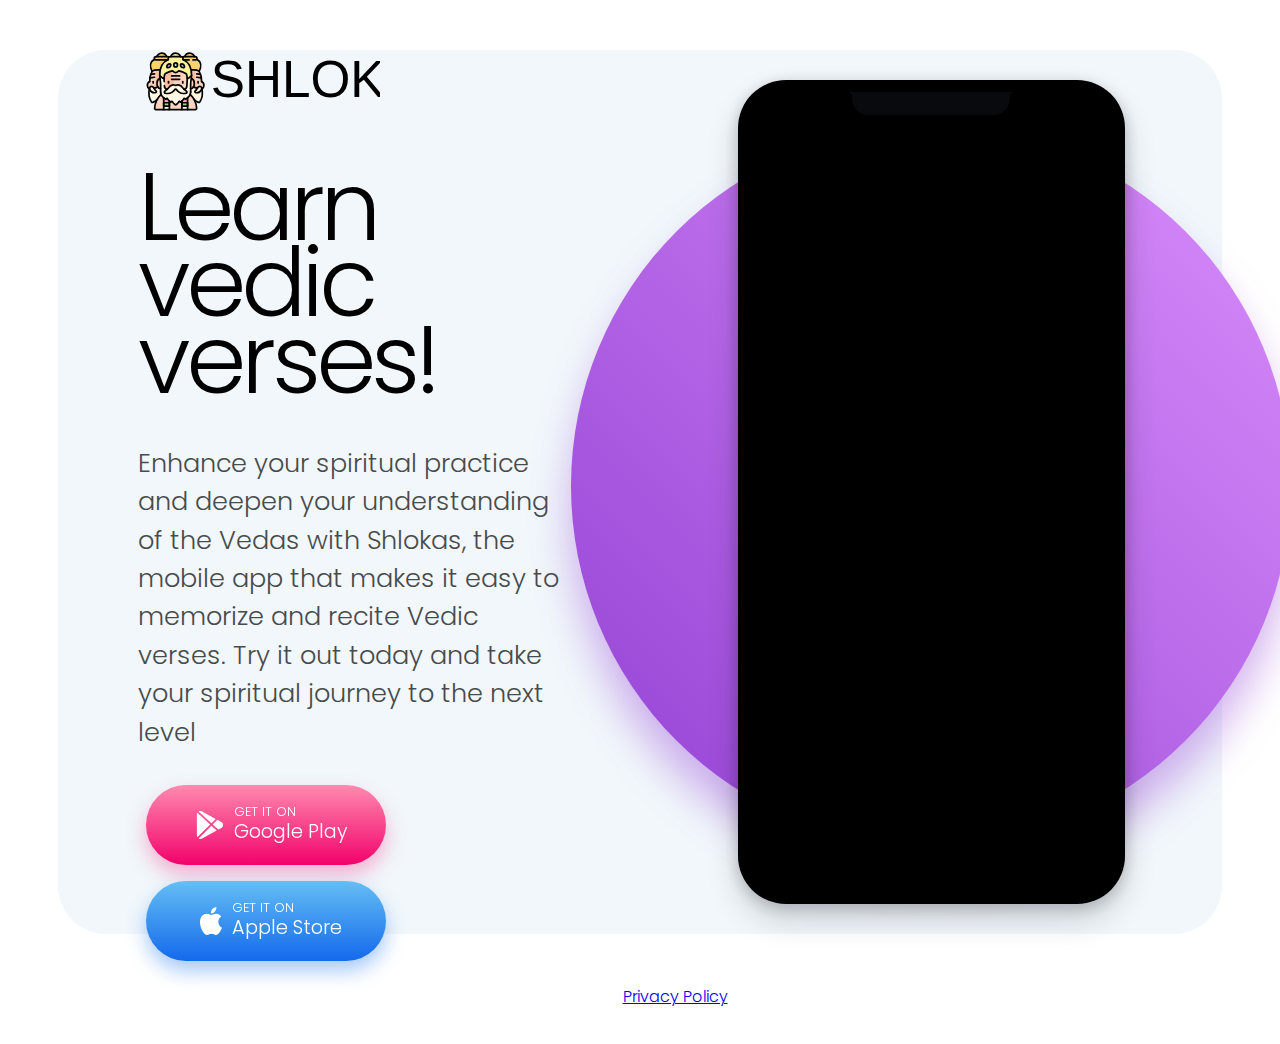
<file: content/index.html>
<html>
<head>
    <link rel="stylesheet"           href="./assets/main.css">
    <link rel="stylesheet"           href="https://cdnjs.cloudflare.com/ajax/libs/animate.css/4.1.1/animate.min.css"/>

    <meta property="og:title"        content="Shlokas. Learn Vedic verses to spiritualize your mind!" />
    <meta property="og:description"  content="Shlokas will help you memorize verses from Bhagavad Gita, Srimad Bhagavatam and other scriptures with the help of spaced repetition algorithm." />
    <meta property="og:type"         content="article" />
    <meta property="og:url"          content="https://shlokas.app" />
    <meta property="og:image"        content="https://shlokas.app/preview.png" />

    <meta name="twitter:title"       content="Shlokas. Learn Vedic verses to spiritualize your mind!">
    <meta name="twitter:description" content="Shlokas will help you memorize verses from Bhagavad Gita, Srimad Bhagavatam and other scriptures with the help of spaced repetition algorithm.">
    <meta name="twitter:image"       content="https://shlokas.app/shlokas/preview.png">
    <meta name="twitter:card"        content="summary_large_image">

    <meta name="google-site-verification" content="m67d06sISxbtwvUptKUKaJS2Nq6QYK122awwtCsn_lE" />

    <title>Shlokas. Learn Vedic verses to spiritualize your mind!</title>
</head>

<body>
    <div class="container">
        <div class="column first">
            <img
                class="logo animate__animated animate__fadeInDown"
                src="assets/logo.svg"
            />

            <h1 class="animate__animated animate__fadeInDown">
                Learn vedic verses!
            </h1>

            <p class="animate__animated animate__fadeInUp">
                Enhance your spiritual practice and deepen your understanding of
                the Vedas with <b>Shlokas</b>, the mobile app that makes it easy to
                memorize and recite Vedic verses. Try it out today and take your
                spiritual journey to the next level
            </p>

            <!-- Social media links -->
            <div class="store-container animate__animated animate__fadeInUp">
                <a href="https://play.google.com/store/apps/details?id=com.akdasa.shlokas" class="store-button">
                    <img src="assets/google-play.svg" class="button"/>
                    <div class="button-content">
                    <div class="get-it">GET IT ON <span>Google Play</span></div>
                    </div>
                </a>
                <a href="https://apps.apple.com/rs/app/learn-shlokas/id1663506324" class="store-button apple">
                    <img src="assets/app-store.svg" class="button" />
                    <div class="button-content">
                        <div class="get-it">GET IT ON <span>Apple Store</span></div>
                    </div>
                </a>
            </div>
        </div>

        <div class="column second">
            <div class="animate__animated animate__fadeIn bch">
            </div>

            <div class="animate__animated animate__fadeInRight">
                <figure class="figure">
                    <svg viewBox="0 0 219 31" class="notch">
                        <path d="M0 1V0h219v1a5 5 0 0 0-5 5v3c0 12.15-9.85 22-22 22H27C14.85 31 5 21.15 5 9V6a5 5 0 0 0-5-5z"
                        fill-rule="evenodd">
                        </path>
                    </svg>
                    <iframe id="iframe" mode="ios" title="preview" src="https://shlokas-staging.netlify.app?ionic:mode=ios&demo=true" class="iframe">
                    </iframe>
                </figure>
            </div>
        </div>

    </div>

    <div class="footer">
        <a href="https://shlokas.app/privacy-policy.html">Privacy Policy</a>
    </div>
</body>

</html>
</file>
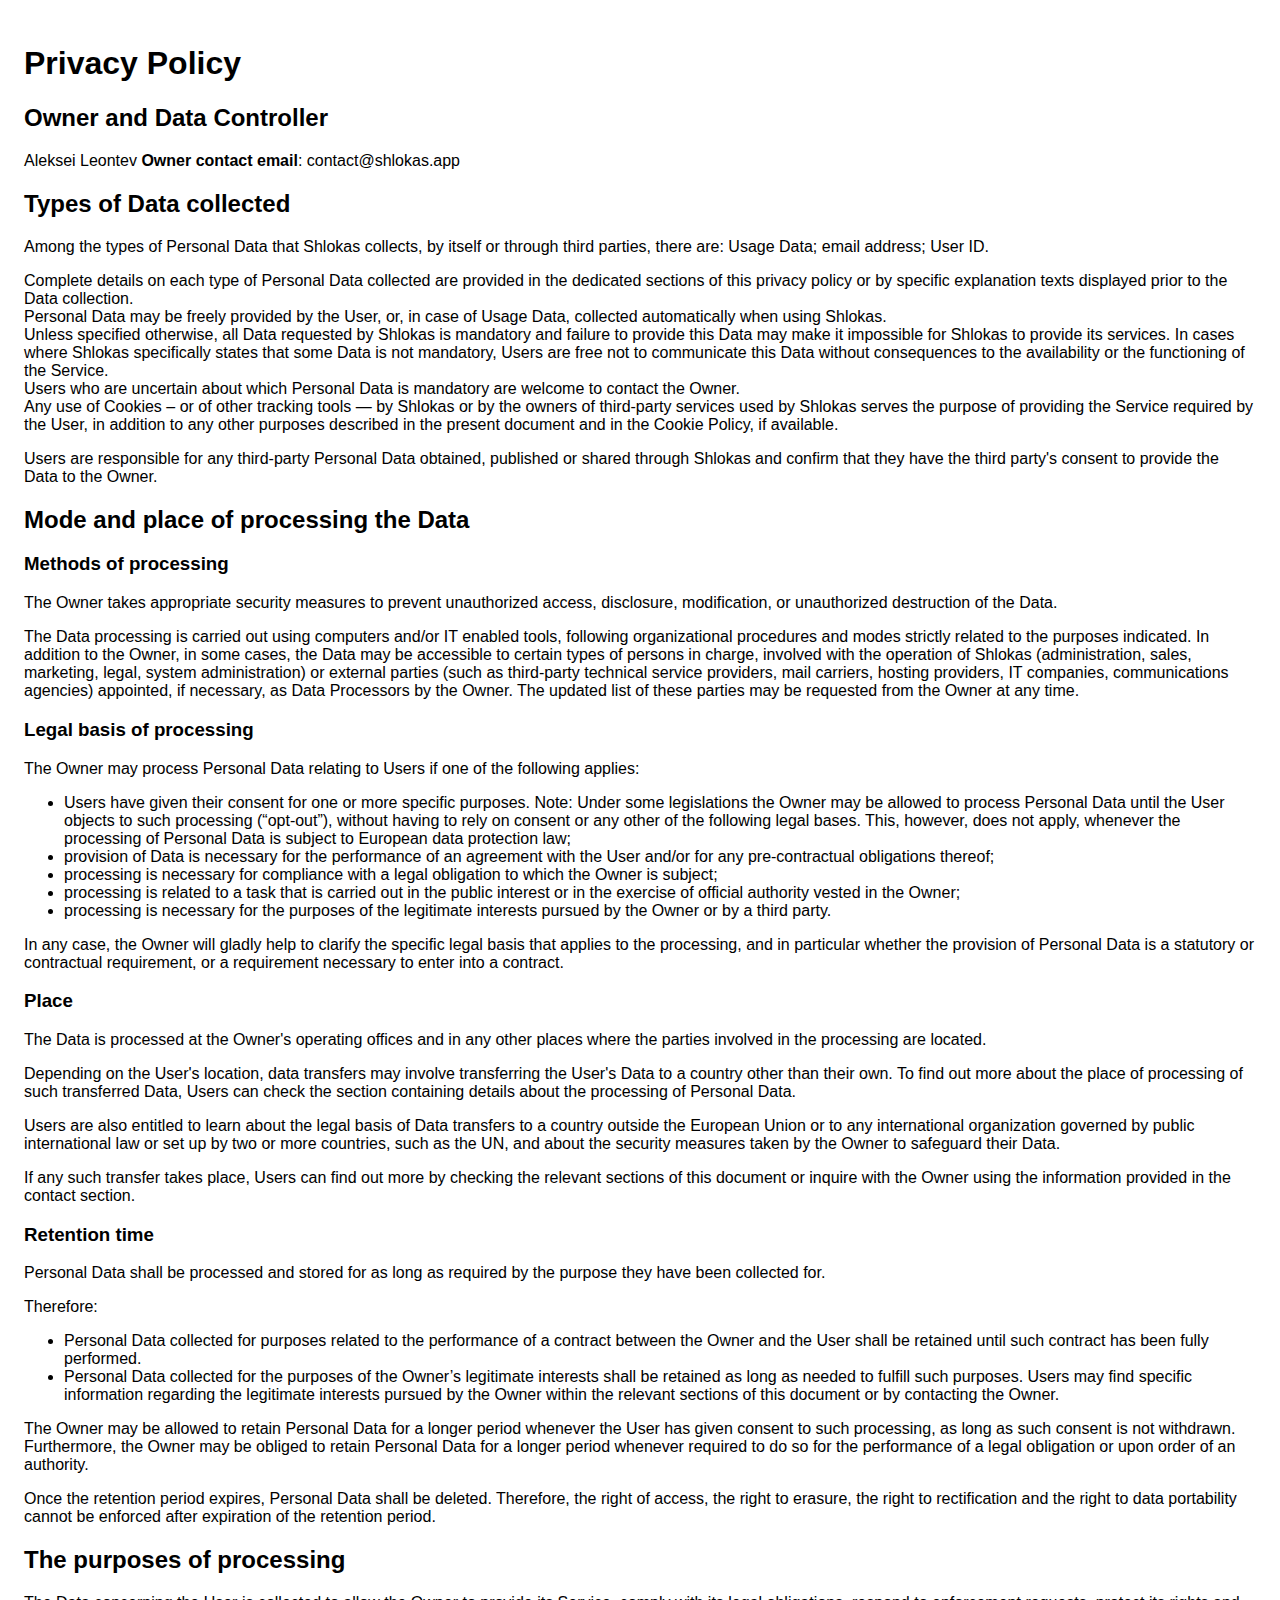
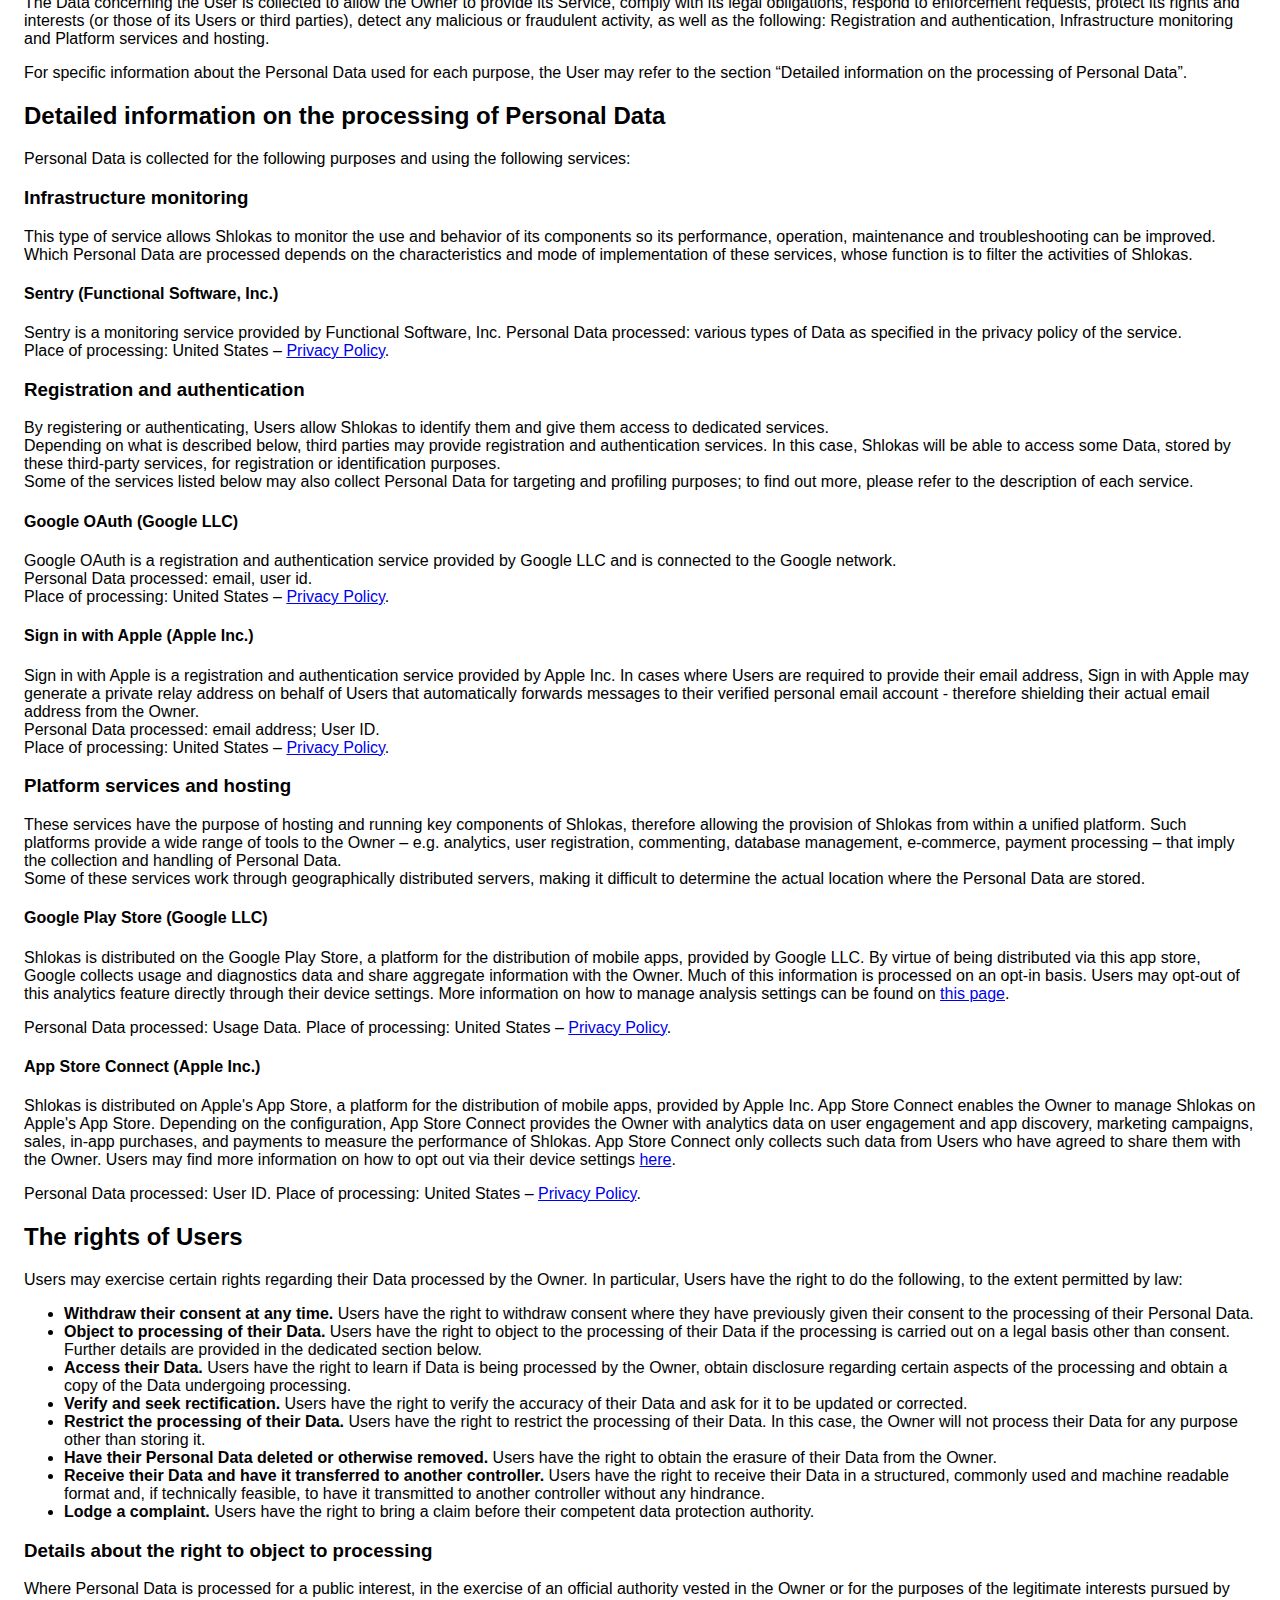
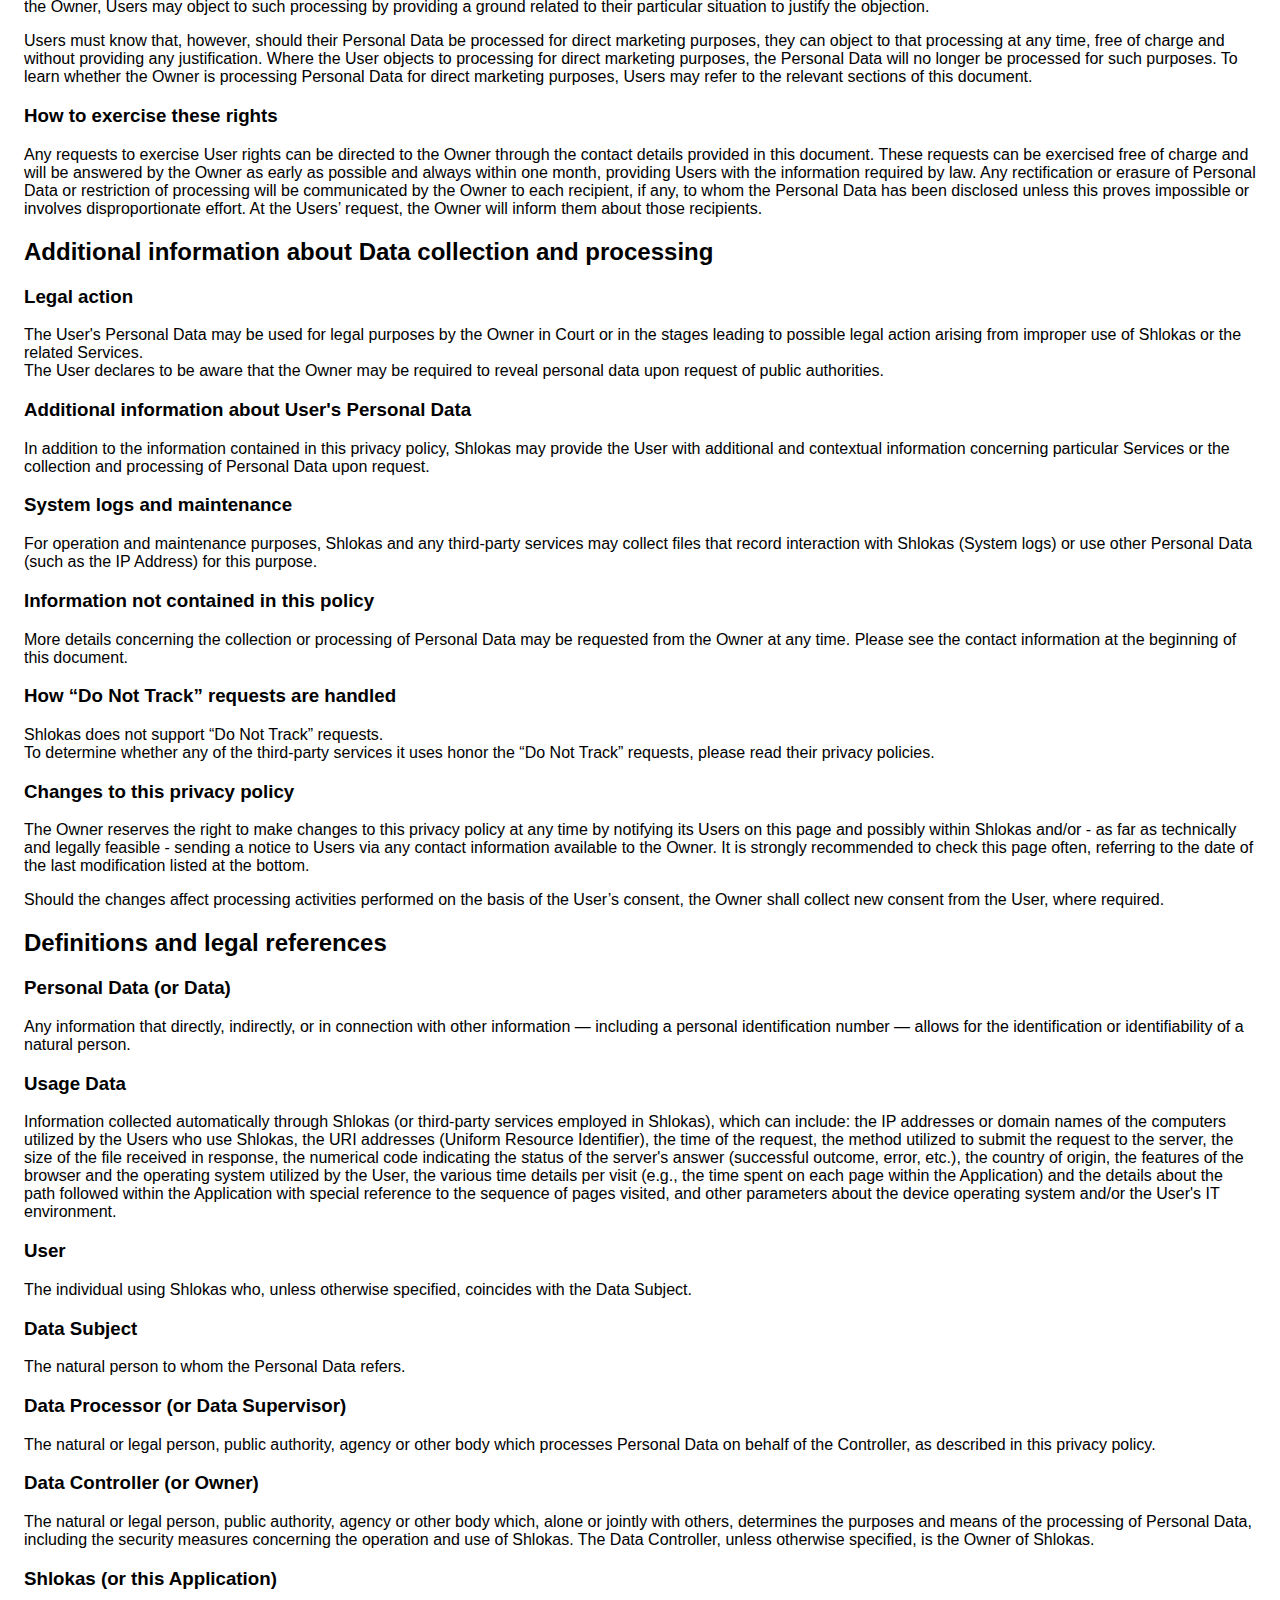
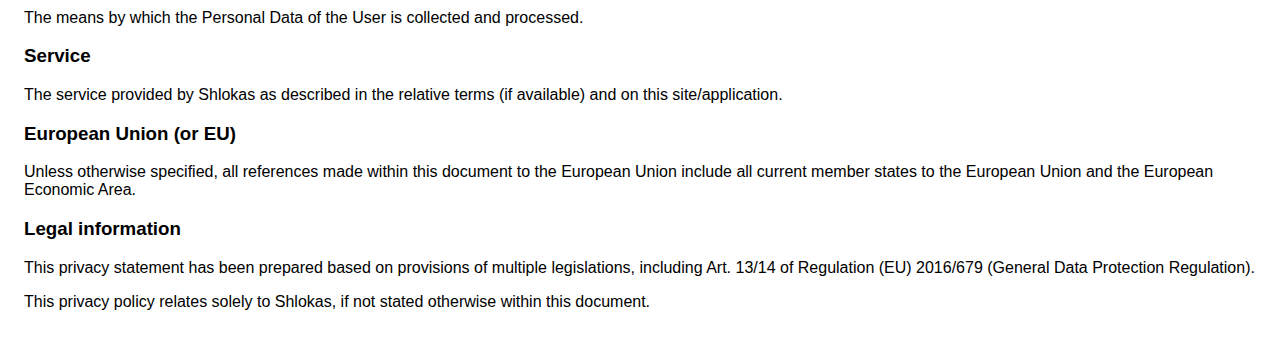
<file: content/privacy-policy.html>
<!DOCTYPE html>
<html>

<head>
    <meta charset='utf-8'>
    <meta name='viewport' content='width=device-width'>
    <title>Privacy Policy</title>
    <style>
        body {
            font-family: 'Helvetica Neue', Helvetica, Arial, sans-serif;
            padding: 1em;
        }
    </style>
</head>

<body>
    <h1 id="privacy-policy">Privacy Policy</h1>
    <h2 id="owner-and-data-controller">Owner and Data Controller</h2>
    <p>Aleksei Leontev
        <strong>Owner contact email</strong>: contact@shlokas.app
    </p>
    <h2 id="types-of-data-collected">Types of Data collected</h2>
    <p>Among the types of Personal Data that Shlokas collects, by itself or through third parties, there are: Usage
        Data; email address; User ID.</p>
    <p>Complete details on each type of Personal Data collected are provided in the dedicated sections of this privacy
        policy or by specific explanation texts displayed prior to the Data collection.<br>Personal Data may be freely
        provided by the User, or, in case of Usage Data, collected automatically when using Shlokas.<br>Unless specified
        otherwise, all Data requested by Shlokas is mandatory and failure to provide this Data may make it impossible
        for Shlokas to provide its services. In cases where Shlokas specifically states that some Data is not mandatory,
        Users are free not to communicate this Data without consequences to the availability or the functioning of the
        Service.<br>Users who are uncertain about which Personal Data is mandatory are welcome to contact the
        Owner.<br>Any use of Cookies – or of other tracking tools — by Shlokas or by the owners of third-party services
        used by Shlokas serves the purpose of providing the Service required by the User, in addition to any other
        purposes described in the present document and in the Cookie Policy, if available.</p>
    <p>Users are responsible for any third-party Personal Data obtained, published or shared through Shlokas and confirm
        that they have the third party&#39;s consent to provide the Data to the Owner.</p>
    <h2 id="mode-and-place-of-processing-the-data">Mode and place of processing the Data</h2>
    <h3 id="methods-of-processing">Methods of processing</h3>
    <p>The Owner takes appropriate security measures to prevent unauthorized access, disclosure, modification, or
        unauthorized destruction of the Data. </p>
    <p>The Data processing is carried out using computers and/or IT enabled tools, following organizational procedures
        and modes strictly related to the purposes indicated. In addition to the Owner, in some cases, the Data may be
        accessible to certain types of persons in charge, involved with the operation of Shlokas (administration, sales,
        marketing, legal, system administration) or external parties (such as third-party technical service providers,
        mail carriers, hosting providers, IT companies, communications agencies) appointed, if necessary, as Data
        Processors by the Owner. The updated list of these parties may be requested from the Owner at any time.</p>
    <h3 id="legal-basis-of-processing">Legal basis of processing</h3>
    <p>The Owner may process Personal Data relating to Users if one of the following applies:</p>
    <ul>
        <li>Users have given their consent for one or more specific purposes. Note: Under some legislations the Owner
            may be allowed to process Personal Data until the User objects to such processing (“opt-out”), without
            having to rely on consent or any other of the following legal bases. This, however, does not apply, whenever
            the processing of Personal Data is subject to European data protection law;</li>
        <li>provision of Data is necessary for the performance of an agreement with the User and/or for any
            pre-contractual obligations thereof;</li>
        <li>processing is necessary for compliance with a legal obligation to which the Owner is subject;</li>
        <li>processing is related to a task that is carried out in the public interest or in the exercise of official
            authority vested in the Owner;</li>
        <li>processing is necessary for the purposes of the legitimate interests pursued by the Owner or by a third
            party.</li>
    </ul>
    <p>In any case, the Owner will gladly help to clarify the specific legal basis that applies to the processing, and
        in particular whether the provision of Personal Data is a statutory or contractual requirement, or a requirement
        necessary to enter into a contract.</p>
    <h3 id="place">Place</h3>
    <p>The Data is processed at the Owner&#39;s operating offices and in any other places where the parties involved in
        the processing are located. </p>
    <p>Depending on the User&#39;s location, data transfers may involve transferring the User&#39;s Data to a country
        other than their own. To find out more about the place of processing of such transferred Data, Users can check
        the section containing details about the processing of Personal Data.</p>
    <p>Users are also entitled to learn about the legal basis of Data transfers to a country outside the European Union
        or to any international organization governed by public international law or set up by two or more countries,
        such as the UN, and about the security measures taken by the Owner to safeguard their Data. </p>
    <p>If any such transfer takes place, Users can find out more by checking the relevant sections of this document or
        inquire with the Owner using the information provided in the contact section.</p>
    <h3 id="retention-time">Retention time</h3>
    <p>Personal Data shall be processed and stored for as long as required by the purpose they have been collected for.
    </p>
    <p>Therefore:</p>
    <ul>
        <li>Personal Data collected for purposes related to the performance of a contract between the Owner and the User
            shall be retained until such contract has been fully performed.</li>
        <li>Personal Data collected for the purposes of the Owner’s legitimate interests shall be retained as long as
            needed to fulfill such purposes. Users may find specific information regarding the legitimate interests
            pursued by the Owner within the relevant sections of this document or by contacting the Owner.</li>
    </ul>
    <p>The Owner may be allowed to retain Personal Data for a longer period whenever the User has given consent to such
        processing, as long as such consent is not withdrawn. Furthermore, the Owner may be obliged to retain Personal
        Data for a longer period whenever required to do so for the performance of a legal obligation or upon order of
        an authority. </p>
    <p>Once the retention period expires, Personal Data shall be deleted. Therefore, the right of access, the right to
        erasure, the right to rectification and the right to data portability cannot be enforced after expiration of the
        retention period.</p>
    <h2 id="the-purposes-of-processing">The purposes of processing</h2>
    <p>The Data concerning the User is collected to allow the Owner to provide its Service, comply with its legal
        obligations, respond to enforcement requests, protect its rights and interests (or those of its Users or third
        parties), detect any malicious or fraudulent activity, as well as the following: Registration and
        authentication, Infrastructure monitoring and Platform services and hosting.</p>
    <p>For specific information about the Personal Data used for each purpose, the User may refer to the section
        “Detailed information on the processing of Personal Data”.</p>
    <h2 id="detailed-information-on-the-processing-of-personal-data">Detailed information on the processing of Personal
        Data</h2>
    <p>Personal Data is collected for the following purposes and using the following services:</p>
    <h3 id="infrastructure-monitoring">Infrastructure monitoring</h3>
    <p>This type of service allows Shlokas to monitor the use and behavior of its components so its performance,
        operation, maintenance and troubleshooting can be improved.<br>Which Personal Data are processed depends on the
        characteristics and mode of implementation of these services, whose function is to filter the activities of
        Shlokas. </p>
    <h4 id="sentry-functional-software-inc-">Sentry (Functional Software, Inc.)</h4>
    <p>Sentry is a monitoring service provided by Functional Software, Inc.
        Personal Data processed: various types of Data as specified in the privacy policy of the service.<br>Place of
        processing: United States – <a href="https://sentry.io/privacy/">Privacy Policy</a>. </p>
    <h3 id="registration-and-authentication">Registration and authentication</h3>
    <p>By registering or authenticating, Users allow Shlokas to identify them and give them access to dedicated
        services.<br>Depending on what is described below, third parties may provide registration and authentication
        services. In this case, Shlokas will be able to access some Data, stored by these third-party services, for
        registration or identification purposes.<br>Some of the services listed below may also collect Personal Data for
        targeting and profiling purposes; to find out more, please refer to the description of each service. </p>
    <h4 id="google-oauth-google-llc-">Google OAuth (Google LLC)</h4>
    <p>Google OAuth is a registration and authentication service provided by Google LLC and is connected to the Google
        network.<br>Personal Data processed: email, user id.<br>Place of processing: United States – <a
            href="https://policies.google.com/privacy">Privacy
            Policy</a>. </p>
    <h4 id="sign-in-with-apple-apple-inc-">Sign in with Apple (Apple Inc.)</h4>
    <p>Sign in with Apple is a registration and authentication service provided by Apple Inc. In cases where Users are
        required to provide their email address, Sign in with Apple may generate a private relay address on behalf of
        Users that automatically forwards messages to their verified personal email account - therefore shielding their
        actual email address from the Owner.<br>Personal Data processed: email address; User ID.<br>Place of processing:
        United States – <a href="https://www.apple.com/legal/privacy/">Privacy Policy</a>. </p>
    <h3 id="platform-services-and-hosting">Platform services and hosting</h3>
    <p>These services have the purpose of hosting and running key components of Shlokas, therefore allowing the
        provision of Shlokas from within a unified platform. Such platforms provide a wide range of tools to the Owner –
        e.g. analytics, user registration, commenting, database management, e-commerce, payment processing – that imply
        the collection and handling of Personal Data.<br>Some of these services work through geographically distributed
        servers, making it difficult to determine the actual location where the Personal Data are stored.</p>
    <h4 id="google-play-store-google-llc-">Google Play Store (Google LLC)</h4>
    <p>Shlokas is distributed on the Google Play Store, a platform for the distribution of mobile apps, provided by
        Google LLC. By virtue of being distributed via this app store, Google collects usage and diagnostics data and
        share aggregate information with the Owner. Much of this information is processed on an opt-in basis. Users may
        opt-out of this analytics feature directly through their device settings. More information on how to manage
        analysis settings can be found on <a href="https://support.google.com/accounts/answer/6078260">this page</a>.
    </p>
    <p>Personal Data processed: Usage Data.
        Place of processing: United States – <a href="https://policies.google.com/privacy">Privacy Policy</a>.</p>
    <h4 id="app-store-connect-apple-inc-">App Store Connect (Apple Inc.)</h4>
    <p>Shlokas is distributed on Apple&#39;s App Store, a platform for the distribution of mobile apps, provided by
        Apple Inc. App Store Connect enables the Owner to manage Shlokas on Apple&#39;s App Store. Depending on the
        configuration, App Store Connect provides the Owner with analytics data on user engagement and app discovery,
        marketing campaigns, sales, in-app purchases, and payments to measure the performance of Shlokas. App Store
        Connect only collects such data from Users who have agreed to share them with the Owner. Users may find more
        information on how to opt out via their device settings <a
            href="https://support.apple.com/en-gb/HT202100">here</a>.</p>
    <p>Personal Data processed: User ID.
        Place of processing: United States – <a href="https://www.apple.com/legal/privacy/">Privacy Policy</a>.</p>
    <h2 id="the-rights-of-users">The rights of Users</h2>
    <p>Users may exercise certain rights regarding their Data processed by the Owner.
        In particular, Users have the right to do the following, to the extent permitted by law:</p>
    <ul>
        <li><strong>Withdraw their consent at any time.</strong> Users have the right to withdraw consent where they
            have previously given their consent to the processing of their Personal Data.</li>
        <li><strong>Object to processing of their Data.</strong> Users have the right to object to the processing of
            their Data if the processing is carried out on a legal basis other than consent. Further details are
            provided in the dedicated section below.</li>
        <li><strong>Access their Data.</strong> Users have the right to learn if Data is being processed by the Owner,
            obtain disclosure regarding certain aspects of the processing and obtain a copy of the Data undergoing
            processing.</li>
        <li><strong>Verify and seek rectification.</strong> Users have the right to verify the accuracy of their Data
            and ask for it to be updated or corrected.</li>
        <li><strong>Restrict the processing of their Data.</strong> Users have the right to restrict the processing of
            their Data. In this case, the Owner will not process their Data for any purpose other than storing it.</li>
        <li><strong>Have their Personal Data deleted or otherwise removed.</strong> Users have the right to obtain the
            erasure of their Data from the Owner.</li>
        <li><strong>Receive their Data and have it transferred to another controller.</strong> Users have the right to
            receive their Data in a structured, commonly used and machine readable format and, if technically feasible,
            to have it transmitted to another controller without any hindrance.</li>
        <li><strong>Lodge a complaint.</strong> Users have the right to bring a claim before their competent data
            protection authority.</li>
    </ul>
    <h3 id="details-about-the-right-to-object-to-processing">Details about the right to object to processing</h3>
    <p>Where Personal Data is processed for a public interest, in the exercise of an official authority vested in the
        Owner or for the purposes of the legitimate interests pursued by the Owner, Users may object to such processing
        by providing a ground related to their particular situation to justify the objection.</p>
    <p>Users must know that, however, should their Personal Data be processed for direct marketing purposes, they can
        object to that processing at any time, free of charge and without providing any justification. Where the User
        objects to processing for direct marketing purposes, the Personal Data will no longer be processed for such
        purposes. To learn whether the Owner is processing Personal Data for direct marketing purposes, Users may refer
        to the relevant sections of this document.</p>
    <h3 id="how-to-exercise-these-rights">How to exercise these rights</h3>
    <p>Any requests to exercise User rights can be directed to the Owner through the contact details provided in this
        document. These requests can be exercised free of charge and will be answered by the Owner as early as possible
        and always within one month, providing Users with the information required by law. Any rectification or erasure
        of Personal Data or restriction of processing will be communicated by the Owner to each recipient, if any, to
        whom the Personal Data has been disclosed unless this proves impossible or involves disproportionate effort. At
        the Users’ request, the Owner will inform them about those recipients.</p>
    <h2 id="additional-information-about-data-collection-and-processing">Additional information about Data collection
        and processing</h2>
    <h3 id="legal-action">Legal action</h3>
    <p>The User&#39;s Personal Data may be used for legal purposes by the Owner in Court or in the stages leading to
        possible legal action arising from improper use of Shlokas or the related Services.<br>The User declares to be
        aware that the Owner may be required to reveal personal data upon request of public authorities.</p>
    <h3 id="additional-information-about-user-s-personal-data">Additional information about User&#39;s Personal Data
    </h3>
    <p>In addition to the information contained in this privacy policy, Shlokas may provide the User with additional and
        contextual information concerning particular Services or the collection and processing of Personal Data upon
        request.</p>
    <h3 id="system-logs-and-maintenance">System logs and maintenance</h3>
    <p>For operation and maintenance purposes, Shlokas and any third-party services may collect files that record
        interaction with Shlokas (System logs) or use other Personal Data (such as the IP Address) for this purpose.</p>
    <h3 id="information-not-contained-in-this-policy">Information not contained in this policy</h3>
    <p>More details concerning the collection or processing of Personal Data may be requested from the Owner at any
        time. Please see the contact information at the beginning of this document.</p>
    <h3 id="how-do-not-track-requests-are-handled">How “Do Not Track” requests are handled</h3>
    <p>Shlokas does not support “Do Not Track” requests.<br>To determine whether any of the third-party services it uses
        honor the “Do Not Track” requests, please read their privacy policies.</p>
    <h3 id="changes-to-this-privacy-policy">Changes to this privacy policy</h3>
    <p>The Owner reserves the right to make changes to this privacy policy at any time by notifying its Users on this
        page and possibly within Shlokas and/or - as far as technically and legally feasible - sending a notice to Users
        via any contact information available to the Owner. It is strongly recommended to check this page often,
        referring to the date of the last modification listed at the bottom. </p>
    <p>Should the changes affect processing activities performed on the basis of the User’s consent, the Owner shall
        collect new consent from the User, where required.</p>
    <h2 id="definitions-and-legal-references">Definitions and legal references</h2>
    <h3 id="personal-data-or-data-">Personal Data (or Data)</h3>
    <p>Any information that directly, indirectly, or in connection with other information — including a personal
        identification number — allows for the identification or identifiability of a natural person.</p>
    <h3 id="usage-data">Usage Data</h3>
    <p>Information collected automatically through Shlokas (or third-party services employed in Shlokas), which can
        include: the IP addresses or domain names of the computers utilized by the Users who use Shlokas, the URI
        addresses (Uniform Resource Identifier), the time of the request, the method utilized to submit the request to
        the server, the size of the file received in response, the numerical code indicating the status of the
        server&#39;s answer (successful outcome, error, etc.), the country of origin, the features of the browser and
        the operating system utilized by the User, the various time details per visit (e.g., the time spent on each page
        within the Application) and the details about the path followed within the Application with special reference to
        the sequence of pages visited, and other parameters about the device operating system and/or the User&#39;s IT
        environment.</p>
    <h3 id="user">User</h3>
    <p>The individual using Shlokas who, unless otherwise specified, coincides with the Data Subject.</p>
    <h3 id="data-subject">Data Subject</h3>
    <p>The natural person to whom the Personal Data refers.</p>
    <h3 id="data-processor-or-data-supervisor-">Data Processor (or Data Supervisor)</h3>
    <p>The natural or legal person, public authority, agency or other body which processes Personal Data on behalf of
        the Controller, as described in this privacy policy.</p>
    <h3 id="data-controller-or-owner-">Data Controller (or Owner)</h3>
    <p>The natural or legal person, public authority, agency or other body which, alone or jointly with others,
        determines the purposes and means of the processing of Personal Data, including the security measures concerning
        the operation and use of Shlokas. The Data Controller, unless otherwise specified, is the Owner of Shlokas.</p>
    <h3 id="shlokas-or-this-application-">Shlokas (or this Application)</h3>
    <p>The means by which the Personal Data of the User is collected and processed.</p>
    <h3 id="service">Service</h3>
    <p>The service provided by Shlokas as described in the relative terms (if available) and on this site/application.
    </p>
    <h3 id="european-union-or-eu-">European Union (or EU)</h3>
    <p>Unless otherwise specified, all references made within this document to the European Union include all current
        member states to the European Union and the European Economic Area.</p>
    <h3 id="legal-information">Legal information</h3>
    <p>This privacy statement has been prepared based on provisions of multiple legislations, including Art. 13/14 of
        Regulation (EU) 2016/679 (General Data Protection Regulation).</p>
    <p>This privacy policy relates solely to Shlokas, if not stated otherwise within this document.</p>

</body>

</html>
</file>
<file: content/assets/main.css>
@font-face {
    font-family: "Poppins";
    src: url("poppins-light.ttf");
}

body {
    /* font-size: large; */
    /* font-family:Verdana, Geneva, Tahoma, sans-serif; */
    /* background-color: #F1FAEE; */
    font-family: "Poppins";
}

h1 {
    font-size: 6rem;
    font-weight: 450;
    color: #000;
    letter-spacing: -0.3rem;
    line-height: 0.8;
    width: 100%;
    text-align: left;
    margin: 1.2rem 0;
}

p {
    font-size: 1.6rem;
    line-height: 3rem;
    color: #474b4c;
    line-height: 1.5;
    text-align: left;
    font-weight: 340;
    /* margin: 3.6rem 0 3.5rem 0; */
}

p b {
    font-weight: 500;
}

.logo {
    height: 70px;
    margin: 32px 0px;
    /* position: absolute;
    left: 135px;
    top: 75px; */
}

.container {
    display: flex;
    flex-direction: row;
    flex-wrap: nowrap;
    /* align-items: center; */
    /* justify-content: center; */
    height: 100%;
    margin: 50;
    border-radius: 3rem;
    border: 1px #f1f7fb;
    background: #f1f7fb;
}

.column {
    display: flex;
    flex-direction: row;
    flex-wrap: nowrap;
    align-items: center;
    justify-content: center;
}

.first {
    flex-direction: column;
    flex-basis: 50%;
    margin: 5rem;
    align-items:flex-start;
}

.second {
    flex-basis: 50%;
    margin: 5rem;
}

.button {
    height: 28px;
    margin: 10px;
}

.disabled {
    opacity: 0.1;
    pointer-events: none;
}

.buttons {
    display: flex;
    flex-direction: row;
    flex-wrap: nowrap;
    align-items: center;
    justify-content: center;
    padding: 15px 15px;
}

.figure {
    display: block;
    margin: 0px;
    position: relative;
    background-size: contain;
    background-repeat: no-repeat;
    box-shadow: rgba(2, 8, 20, 0.2) 0px 4px 16px, rgba(2, 8, 20, 0.16) 0px 16px 32px;
    width: 387px;
    height: 824px;
    overflow: hidden;
    z-index: 1;
    transform: scale(1);
    filter: grayscale(0%);
    background-color: black;
    border-radius: 48px;
}

.notch {
    box-sizing: border-box;
    display: block;
    fill: rgb(9, 10, 13);
    left: 50%;
    position: absolute;
    top: 12px;
    transform: translateX(-50%);
    width: 165px;
    z-index: 2;
    overflow: hidden;
}

iframe {
    top: 0px;
    left: 0px;
    margin: 12px;
    width: calc(100% - 24px);
    height: calc(100% - 24px);
    border: none;
    overflow: hidden;
    z-index: 1;
    border-radius: 38px;
}

.lang {
    font-size: x-large;
    /* cursor: pointer; */
    user-select: none;
}

.debug {
    background-color: gainsboro;
    padding: 15px;
    margin: 10px;
    border-radius: 5px;
    width: 100%;
}

.bch {
    content: "";
    display: block;
    position: absolute;
    width: 45rem;
    height: 45rem;
    border-radius: 50%;
    top: 50%;
    -webkit-transform: translateY(-45%);
    transform: translateY(-45%);
    background: #9341d4;
    background: linear-gradient(45deg, #9341d4 0%, #d98efb 50%, #9341d4 100%);
    background-size: 200% 200%;
    background-position: left bottom;
    -webkit-backface-visibility: hidden;
    backface-visibility: hidden;
    -webkit-perspective: 1000;
    perspective: 1000;
    filter: drop-shadow(0px 30px 20px rgba(147,65,212,0.4));
    -webkit-filter: drop-shadow(0px 30px 20px rgba(147,65,212,0.4));
    -moz-filter: drop-shadow(0px 30px 20px rgba(147,65,212,0.4));
    /* -webkit-animation-name: animateGradient; */
    /* animation-name: animateGradient; */
    /* -webkit-animation-duration: 2.5s; */
    /* animation-duration: 2.5s; */
    /* -webkit-animation-iteration-count: infinite; */
    /* animation-iteration-count: infinite; */
}

.store-button {
    display: inline-flex;
    text-decoration: none !important;
    justify-content: center;
    align-items: center;
    width: 15rem;
    height: 5rem;
    border-radius: 5rem;
    background: linear-gradient(0deg, #f2026b 0%, #ff8aaf 100%);
    filter: drop-shadow(0px 10px 10px rgba(245,69,144,0.4));
    margin: 0.5rem;
}

.store-button.apple {
    background: linear-gradient(0deg, #1369ec 0%, #65bef4 100%);
    filter: drop-shadow(0px 10px 10px rgba(33,120,237,0.4));
}

.get-it {
    margin: 0;
    padding: 0;
    font-size: 0.8rem;
    color: white;
    line-height: 1.3;
    /* font-weight: 900; */
}

.get-it > span {
    display: block;
    font-size: 1.2rem;
    color: white;
}

.footer {
    display:flex;
    width: 100%;
    justify-content: center;
    align-items: center;
    font-size: 1rem;
    margin: 35;
    text-align: center;
}
</file>
